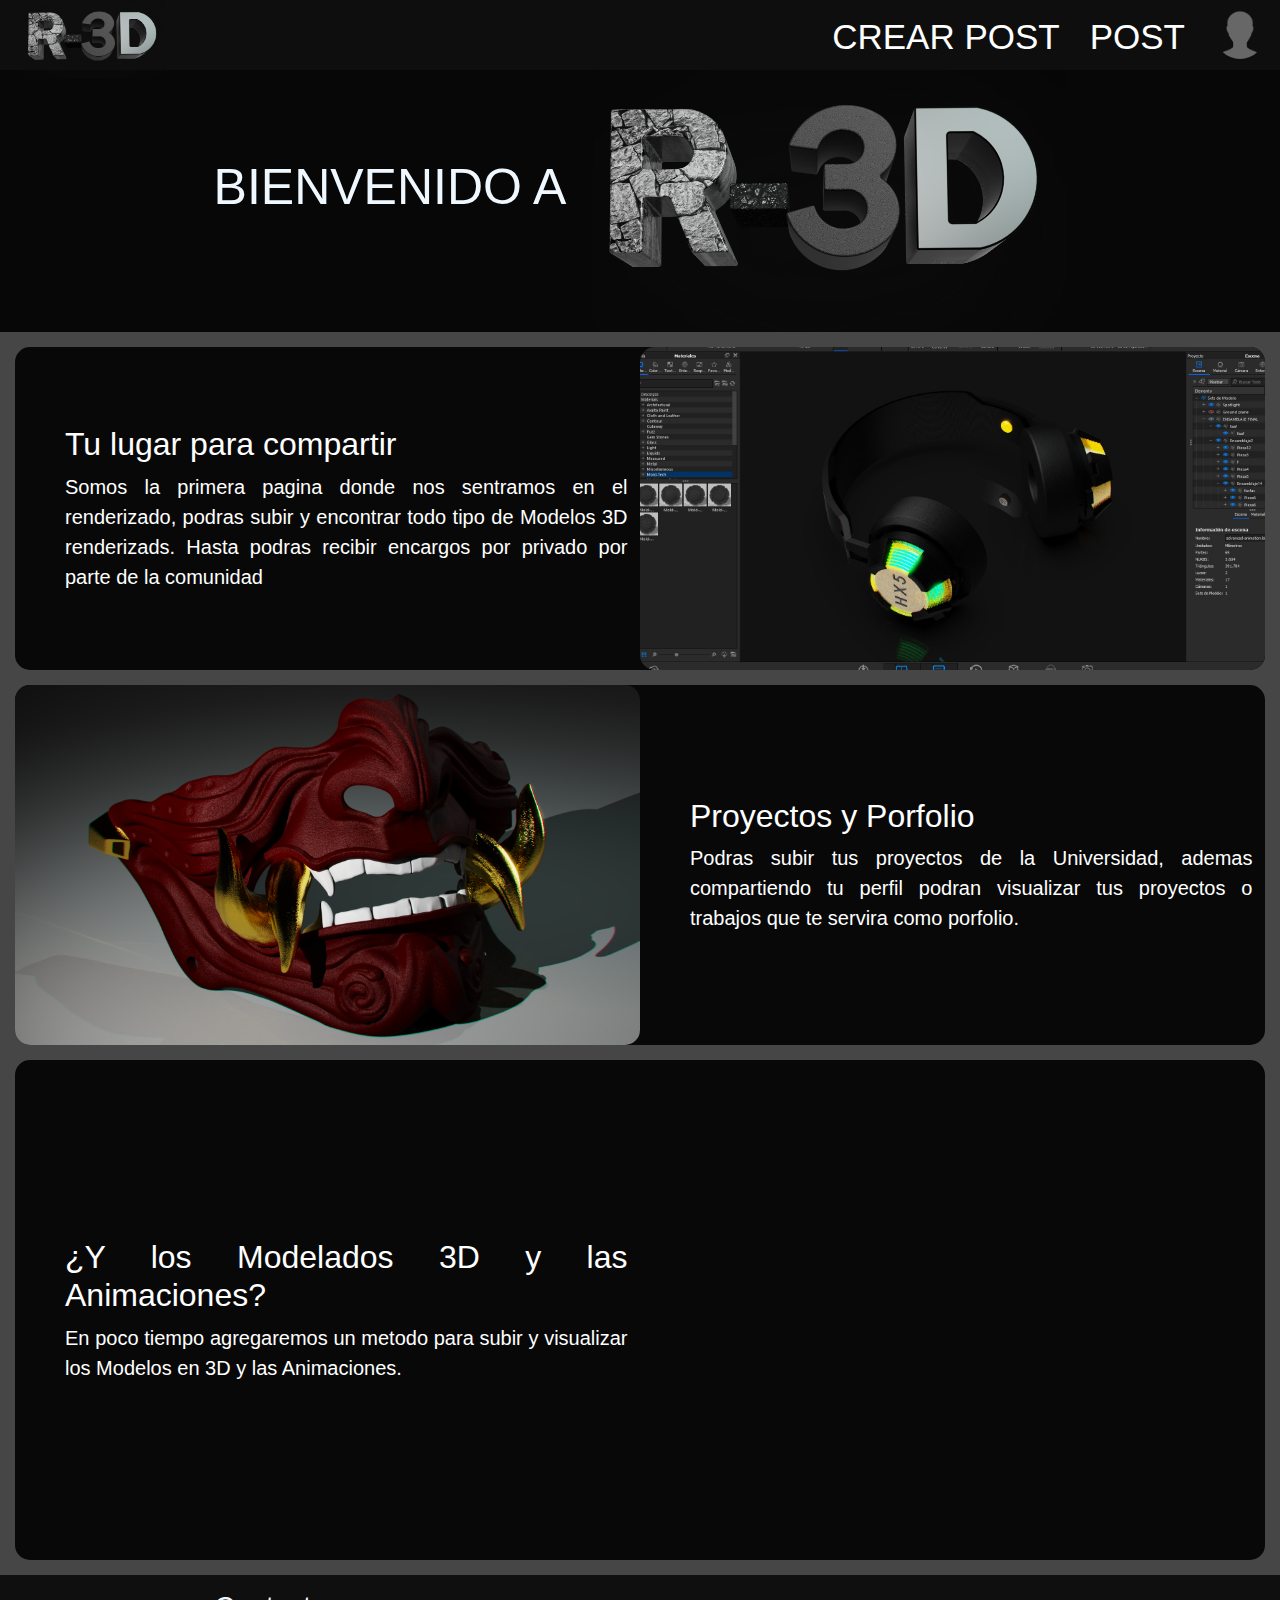
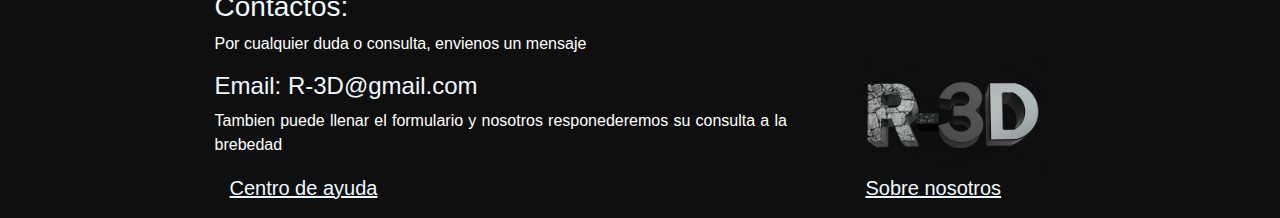
<file: index.html>
<!DOCTYPE html>
<html lang="en">
<head>
    <meta charset="UTF-8">
    <meta name="viewport" content="width=device-width, initial-scale=1.0">
    <title>Document</title>
    <link rel="stylesheet" href="static/css/bootstrap.css">
    <link rel="stylesheet" href="static/css/style.css">
    <link rel="stylesheet" href="static/css/style-mobile.css">
    
</head>
<body>
    <header>
        <nav class="nav_head">
            
            <ul>
                <div class="nav_izq">
                    <li>
                        <a href="index.html">
                            <img src="static/assests/img/3.png" alt="logo">
                        </a>
                    </li>
                </div>
                <div class="nav_der">
                    <li>
                        <a href="crear_post.html" class="nav">CREAR POST</a>
                    </li>
                    <li>
                        <a href="post.html" class="nav">POST</a>
                    </li>
                    <li>
                        <a href="perfil.html">
                            <img src="static/assests/avatar/avatar-default.png" alt="avatar">
                        </a>
                    </li>
                </div>
            </ul>
        </nav>
    </header>



    <article>
        <section class="section">
            <div class="left_art">
                <h1>BIENVENIDO A</h1>
            </div>
            <div class="right_art">
                <img src="static/assests/img/3.png" alt="portada">
            </div>
        </section>
    
        
    </article>

    <section class="showcase class__section">
        <div class="container-fluid p-0">
            <div class="row g-0 class__art">
                <img class="col-lg-6 order-lg-2 text-white showcase-img" src="static/assests/img/Anotación 2023-05-04 213458.jpg"></img>
                <div class="col-lg-6 order-lg-1 my-auto showcase-text class__txt">
                    <h2>Tu lugar para compartir</h2>
                    <p class="lead mb-0">Somos la primera pagina donde nos sentramos en el renderizado, podras subir y encontrar todo tipo de Modelos 3D renderizads. Hasta podras recibir encargos por privado por parte de la comunidad</p>
                </div>
            </div>
            <div class="row g-0 class__art">
                <img class="col-lg-6 text-white showcase-img" src="static/assests/img/advanced_animation.96.png"></img>
                <div class="col-lg-6 my-auto showcase-text class__txt">
                    <h2>Proyectos y Porfolio</h2>
                    <p class="lead mb-0">Podras subir tus proyectos de la Universidad, ademas compartiendo tu perfil podran visualizar tus proyectos o trabajos que te servira como porfolio.</p>
                </div>
            </div>
            <div class="row g-0 class__art">
                <iframe
                        width="900"
                        height="500"
                        src="https://www.youtube.com/embed/MJ7VSe7hs6Y"
                        title="YouTube video player"
                        frameborder="0"
                        allow="accelerometer; autoplay; clipboard-write;
                        encrypted-media; gyroscope; picture-in-picture; web-share"
                        allowfullscreen
                        class="col-lg-6 order-lg-2 text-white showcase-img">
                </iframe>
                
                <div class="col-lg-6 order-lg-1 my-auto showcase-text class__txt">
                    <h2>¿Y los Modelados 3D y las Animaciones?</h2>
                    <p class="lead mb-0">En poco tiempo agregaremos un metodo para subir y visualizar los Modelos en 3D y las Animaciones.</p>
                </div>
            </div>
        </div>
    </section>

    <footer class="footer_pag">
        <div class="complet_footer">
            <div class="footer_left">
                <h3>Contactos:</h3>
                <p>Por cualquier duda o consulta, envienos un mensaje</p>
                <h4>Email: R-3D@gmail.com</h4>
                <p>Tambien puede llenar el formulario y nosotros
                    responederemos su consulta a la brebedad
                </p>
                <li>
                    <a href="contacto.html">Centro de ayuda</a>
                </li>
            </div>
            <div class="footer_right">
                <a href="index.html" class="logo_2">
                    <img src="static/assests/img/3.png" alt="logo">
                </a>
                <li>
                    <a href="about.html">Sobre nosotros</a>
                </li>
            </div>
        </div>
    </footer>
</body>

    <script src="static/js/bootstrap.js"></script>

</html>
</file>
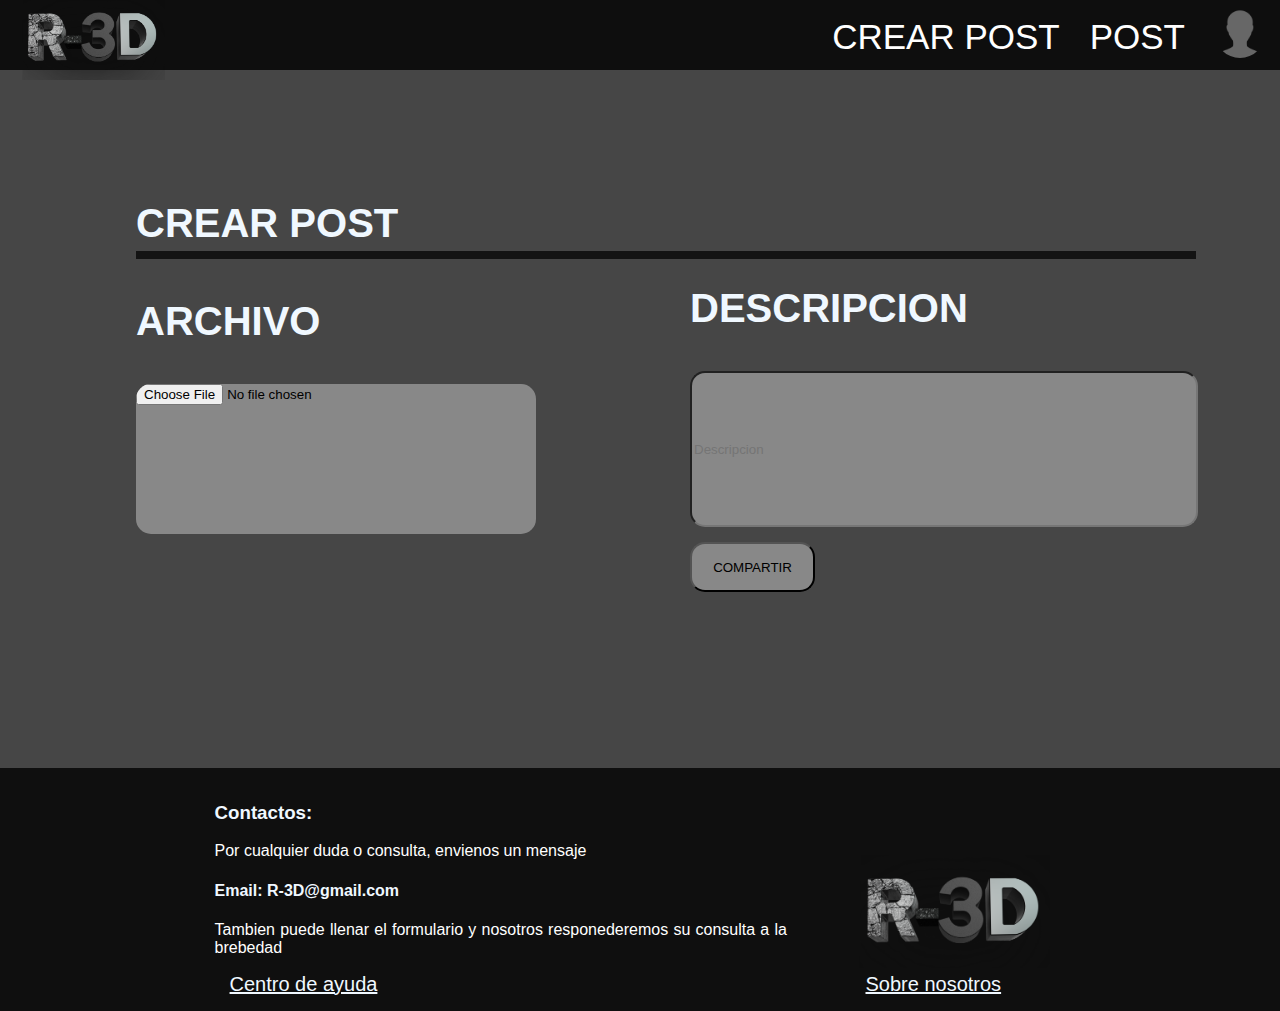
<file: crear_post.html>
<!DOCTYPE html>
<html lang="en">
<head>
    <meta charset="UTF-8">
    <meta name="viewport" content="width=device-width, initial-scale=1.0">
    <title>Document</title>
    <link rel="stylesheet" href="static/css/style.css">
    <link rel="stylesheet" href="static/css/style-mobile.css">
</head>
<body>
    <header>
        <nav class="nav_head nav__complet">
            
            <ul>
                <div class="nav_izq">
                    <li>
                        <a href="index.html">
                            <img src="static/assests/img/3.png" alt="logo">
                        </a>
                    </li>
                </div>
                <div class="nav_der">
                    <li>
                        <a href="crear_post.html" class="nav">CREAR POST</a>
                    </li>
                    <li>
                        <a href="post.html" class="nav">POST</a>
                    </li>
                    <li>
                        <a href="perfil.html">
                            <img src="static/assests/avatar/avatar-default.png" alt="avatar">
                        </a>
                    </li>
                </div>
            </ul>
        </nav>
    </header>

    <section class="form_father">
        <div class="form form_subida">
            <div class="form_1">
                    <div class="form_3">
                        <div class="title_form">
                            <h3>
                                CREAR POST
                            </h3>
                        </div>
                        <h3>
                            ARCHIVO
                        </h3>
                        <form action="" method="post" enctype="multipart/form-data"></form>
                            <input type="file" value="FOTO/AVATAR" class="sub_archivo">
                    </div>
                    <div class="form_2">
                        <H3>
                            DESCRIPCION
                        </H3>
                            <input type="text" placeholder="Descripcion" class="txt_form">
                            <input type="button" value="COMPARTIR" class="button_form">
                        </form>
                    </div>
            </div>
        </div>
    </section>

    <footer class="footer_pag">
        <div class="complet_footer">
            <div class="footer_left">
                <h3>Contactos:</h3>
                <p>Por cualquier duda o consulta, envienos un mensaje</p>
                <h4>Email: R-3D@gmail.com</h4>
                <p>Tambien puede llenar el formulario y nosotros
                    responederemos su consulta a la brebedad
                </p>
                <li>
                    <a href="contacto.html">Centro de ayuda</a>
                </li>
            </div>
            <div class="footer_right">
                <a href="index.html" class="logo_2">
                    <img src="static/assests/img/3.png" alt="logo">
                </a>
                <li>
                    <a href="about.html">Sobre nosotros</a>
                </li>
            </div>
        </div>
    </footer>
</body>
</html>
</file>
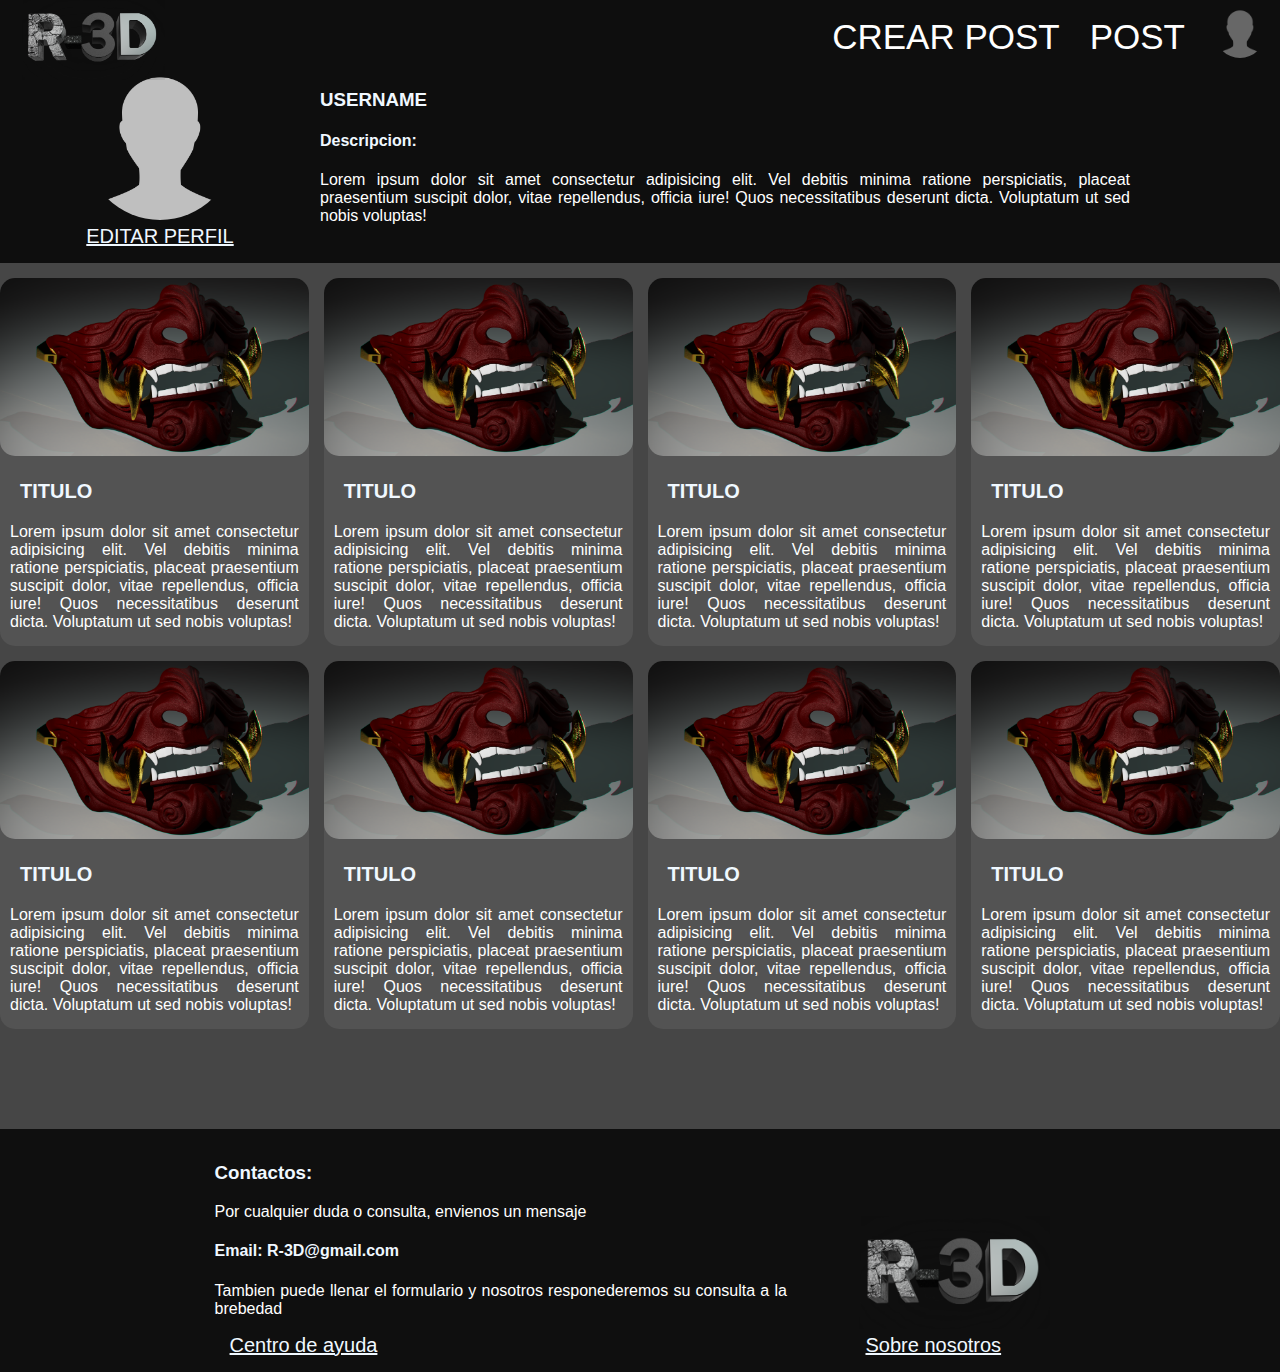
<file: perfil.html>
<!DOCTYPE html>
<html lang="en">
<head>
    <meta charset="UTF-8">
    <meta name="viewport" content="width=device-width, initial-scale=1.0">
    <title>Document</title>
    <link rel="stylesheet" href="static/css/style.css">
    <link rel="stylesheet" href="static/css/style-mobile.css">
</head>
<body>
    <header>
        <nav class="nav_head nav__complet">
            
            <ul>
                <div class="nav_izq">
                    <li>
                        <a href="index.html">
                            <img src="static/assests/img/3.png" alt="logo">
                        </a>
                    </li>
                </div>
                <div class="nav_der">
                    <li>
                        <a href="crear_post.html" class="nav">CREAR POST</a>
                    </li>
                    <li>
                        <a href="post.html" class="nav">POST</a>
                    </li>
                    <li>
                        <a href="perfil.html">
                            <img src="static/assests/avatar/avatar-default.png" alt="avatar">
                        </a>
                    </li>
                </div>
            </ul>
        </nav>
    </header>

    <section class="perfil">
        <div class="container">
            <div class="avatar">
                <div>
                    <a href="static/assests/avatar/avatar-default.png">
                        <img src="static/assests/avatar/avatar-default.png" alt="avatar">
                    </a>
                </div>
                <div class="edit_perfil">
                    <a href="edit_perfil.html">EDITAR PERFIL</a>
                </div>
            </div>
            <div class="right_info">
                <h3>
                    USERNAME
                </h3>
                <h4>
                    Descripcion:
                </h4>
                <p>
                    Lorem ipsum dolor sit amet consectetur adipisicing elit. Vel debitis 
                    minima ratione perspiciatis, placeat praesentium suscipit dolor, 
                    vitae repellendus, officia iure! Quos necessitatibus deserunt dicta. 
                    Voluptatum ut sed nobis voluptas!
                </p>
            </div>
        </div>
    </section>

    <article class="articulos_publi">
        <div class="articulo"> 
            <div>
                <img src="static/assests/img/advanced_animation.96.png" alt="publicacion">
            </div>
            <div class="info_art">
                <h3>TITULO</h3>
                <P>
                    Lorem ipsum dolor sit amet consectetur adipisicing elit. Vel debitis 
                    minima ratione perspiciatis, placeat praesentium suscipit dolor, 
                    vitae repellendus, officia iure! Quos necessitatibus deserunt dicta. 
                    Voluptatum ut sed nobis voluptas!
                </P>
            </div>
        </div>
        <div class="articulo"> 
            <div>
                <img src="static/assests/img/advanced_animation.96.png" alt="publicacion">
            </div>
            <div class="info_art">
                <h3>TITULO</h3>
                <P>
                    Lorem ipsum dolor sit amet consectetur adipisicing elit. Vel debitis 
                    minima ratione perspiciatis, placeat praesentium suscipit dolor, 
                    vitae repellendus, officia iure! Quos necessitatibus deserunt dicta. 
                    Voluptatum ut sed nobis voluptas!
                </P>
            </div>
        </div>
        <div class="articulo"> 
            <div>
                <img src="static/assests/img/advanced_animation.96.png" alt="publicacion">
            </div>
            <div class="info_art">
                <h3>TITULO</h3>
                <P>
                    Lorem ipsum dolor sit amet consectetur adipisicing elit. Vel debitis 
                    minima ratione perspiciatis, placeat praesentium suscipit dolor, 
                    vitae repellendus, officia iure! Quos necessitatibus deserunt dicta. 
                    Voluptatum ut sed nobis voluptas!
                </P>
            </div>
        </div>
        <div class="articulo"> 
            <div>
                <img src="static/assests/img/advanced_animation.96.png" alt="publicacion">
            </div>
            <div class="info_art">
                <h3>TITULO</h3>
                <P>
                    Lorem ipsum dolor sit amet consectetur adipisicing elit. Vel debitis 
                    minima ratione perspiciatis, placeat praesentium suscipit dolor, 
                    vitae repellendus, officia iure! Quos necessitatibus deserunt dicta. 
                    Voluptatum ut sed nobis voluptas!
                </P>
            </div>
        </div>
        <div class="articulo"> 
            <div>
                <img src="static/assests/img/advanced_animation.96.png" alt="publicacion">
            </div>
            <div class="info_art">
                <h3>TITULO</h3>
                <P>
                    Lorem ipsum dolor sit amet consectetur adipisicing elit. Vel debitis 
                    minima ratione perspiciatis, placeat praesentium suscipit dolor, 
                    vitae repellendus, officia iure! Quos necessitatibus deserunt dicta. 
                    Voluptatum ut sed nobis voluptas!
                </P>
            </div>
        </div>
        <div class="articulo"> 
            <div>
                <img src="static/assests/img/advanced_animation.96.png" alt="publicacion">
            </div>
            <div class="info_art">
                <h3>TITULO</h3>
                <P>
                    Lorem ipsum dolor sit amet consectetur adipisicing elit. Vel debitis 
                    minima ratione perspiciatis, placeat praesentium suscipit dolor, 
                    vitae repellendus, officia iure! Quos necessitatibus deserunt dicta. 
                    Voluptatum ut sed nobis voluptas!
                </P>
            </div>
        </div>
        <div class="articulo"> 
            <div>
                <img src="static/assests/img/advanced_animation.96.png" alt="publicacion">
            </div>
            <div class="info_art">
                <h3>TITULO</h3>
                <P>
                    Lorem ipsum dolor sit amet consectetur adipisicing elit. Vel debitis 
                    minima ratione perspiciatis, placeat praesentium suscipit dolor, 
                    vitae repellendus, officia iure! Quos necessitatibus deserunt dicta. 
                    Voluptatum ut sed nobis voluptas!
                </P>
            </div>
        </div>
        <div class="articulo"> 
            <div>
                <img src="static/assests/img/advanced_animation.96.png" alt="publicacion">
            </div>
            <div class="info_art">
                <h3>TITULO</h3>
                <P>
                    Lorem ipsum dolor sit amet consectetur adipisicing elit. Vel debitis 
                    minima ratione perspiciatis, placeat praesentium suscipit dolor, 
                    vitae repellendus, officia iure! Quos necessitatibus deserunt dicta. 
                    Voluptatum ut sed nobis voluptas!
                </P>
            </div>
        </div>
    </article>

    <footer class="footer_pag">
        <div class="complet_footer">
            <div class="footer_left">
                <h3>Contactos:</h3>
                <p>Por cualquier duda o consulta, envienos un mensaje</p>
                <h4>Email: R-3D@gmail.com</h4>
                <p>Tambien puede llenar el formulario y nosotros
                    responederemos su consulta a la brebedad
                </p>
                <li>
                    <a href="contacto.html">Centro de ayuda</a>
                </li>
            </div>
            <div class="footer_right">
                <a href="index.html" class="logo_2">
                    <img src="static/assests/img/3.png" alt="logo">
                </a>
                <li>
                    <a href="about.html">Sobre nosotros</a>
                </li>
            </div>
        </div>
    </footer>
</body>
</html>
</file>
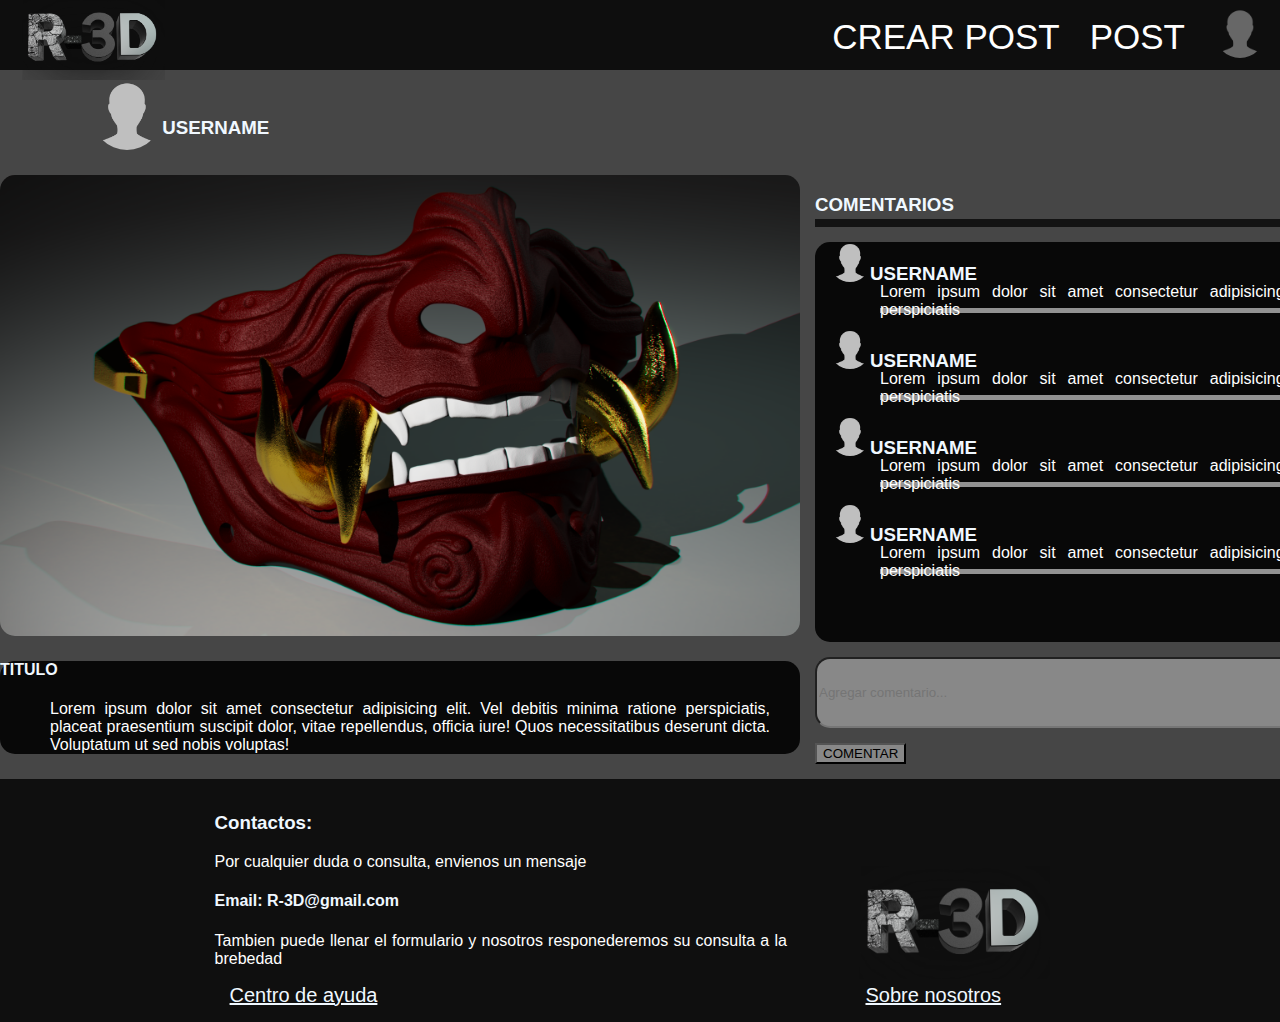
<file: post.html>
<!DOCTYPE html>
<html lang="en">
<head>
    <meta charset="UTF-8">
    <meta name="viewport" content="width=device-width, initial-scale=1.0">
    <title>Document</title>
    <link rel="stylesheet" href="static/css/style.css">
    <link rel="stylesheet" href="static/css/style-mobile.css">
</head>
<body>
    <header>
        <nav class="nav_head nav__complet">
            
            <ul>
                <div class="nav_izq">
                    <li>
                        <a href="index.html">
                            <img src="static/assests/img/3.png" alt="logo">
                        </a>
                    </li>
                </div>
                <div class="nav_der">
                    <li>
                        <a href="crear_post.html" class="nav">CREAR POST</a>
                    </li>
                    <li>
                        <a href="post.html" class="nav">POST</a>
                    </li>
                    <li>
                        <a href="perfil.html">
                            <img src="static/assests/avatar/avatar-default.png" alt="avatar">
                        </a>
                    </li>
                </div>
            </ul>
        </nav>
    </header>

    <section class="posteos">
        <div class="post_0">
            <div class="avatar_user avatar_first">
                <a href="perfil.html">
                    <img src="static/assests/avatar/avatar-default.png" alt="avatar">
                </a>
                <h3>
                    USERNAME
                </h3>
            </div>
        </div>
        <div class="post_1">
            <div class="post_2">
                <div class="img_post">
                    <img src="static/assests/img/advanced_animation.96.png" alt="post">
                </div>
                <div class="txt_post">
                    <h4>
                        TITULO
                    </h4>
                    <P>
                        Lorem ipsum dolor sit amet consectetur adipisicing elit. Vel debitis 
                        minima ratione perspiciatis, placeat praesentium suscipit dolor, 
                        vitae repellendus, officia iure! Quos necessitatibus deserunt dicta. 
                        Voluptatum ut sed nobis voluptas!
                    </P>
                </div>
            </div>
            <div class="post_3">
                <div class="coment_post">
                    <div class="title_coment">
                        <h3>
                            COMENTARIOS
                        </h3>
                    </div>
                    <div class="coment_style">
                        <div class="avatar_user user_coment">
                            <a href="perfil.html">
                                <img src="static/assests/avatar/avatar-default.png" alt="avatar">
                            </a>
                            <h3>
                                USERNAME
                            </h3>
                        </div>
                        <div class="txt_coment">
                            <p>
                                Lorem ipsum dolor sit amet consectetur adipisicing elit. Vel debitis 
                                minima ratione perspiciatis
                            </p>
                        </div>
                        <div class="avatar_user user_coment">
                            <a href="perfil.html">
                                <img src="static/assests/avatar/avatar-default.png" alt="avatar">
                            </a>
                            <h3>
                                USERNAME
                            </h3>
                        </div>
                        <div class="txt_coment">
                            <p>
                                Lorem ipsum dolor sit amet consectetur adipisicing elit. Vel debitis 
                                minima ratione perspiciatis
                            </p>
                        </div>
                        <div class="avatar_user user_coment">
                            <a href="perfil.html">
                                <img src="static/assests/avatar/avatar-default.png" alt="avatar">
                            </a>
                            <h3>
                                USERNAME
                            </h3>
                        </div>
                        <div class="txt_coment">
                            <p>
                                Lorem ipsum dolor sit amet consectetur adipisicing elit. Vel debitis 
                                minima ratione perspiciatis
                            </p>
                        </div>
                        <div class="avatar_user user_coment">
                            <a href="perfil.html">
                                <img src="static/assests/avatar/avatar-default.png" alt="avatar">
                            </a>
                            <h3>
                                USERNAME
                            </h3>
                        </div>
                        <div class="txt_coment">
                            <p>
                                Lorem ipsum dolor sit amet consectetur adipisicing elit. Vel debitis 
                                minima ratione perspiciatis
                            </p>
                        </div>
                    </div>
                </div>
                <div class="add_coment">
                    <form action="">
                        <input type="text" placeholder="Agregar comentario..." class="txt_zone">
                        <input type="button" value="COMENTAR">
                    </form>
                </div>
            </div>
        </div>
    </section>

    <footer class="footer_pag">
        <div class="complet_footer">
            <div class="footer_left">
                <h3>Contactos:</h3>
                <p>Por cualquier duda o consulta, envienos un mensaje</p>
                <h4>Email: R-3D@gmail.com</h4>
                <p>Tambien puede llenar el formulario y nosotros
                    responederemos su consulta a la brebedad
                </p>
                <li>
                    <a href="contacto.html">Centro de ayuda</a>
                </li>
            </div>
            <div class="footer_right">
                <a href="index.html" class="logo_2">
                    <img src="static/assests/img/3.png" alt="logo">
                </a>
                <li>
                    <a href="about.html">Sobre nosotros</a>
                </li>
            </div>
        </div>
    </footer>
</body>
</html>
</file>
<file: static/css/style.css>
/*STYLE TEXT*/
h3, h4, p, a{
    font-family: 'Franklin Gothic Medium', 'Arial Narrow', Arial, sans-serif;
    color: aliceblue;
    text-decoration: none;
}

a:hover{
    background: rgb(129, 129, 129);
    border-radius: 5px;
    width: max-content;
}


/*HEADER*/
header{
    background-color: rgb(14, 14, 14);
    position: fixed;
    top: 0;
    left: 0;
    right: 0;
    height: 70px;
}

.nav__complet {
    margin-top: -15px;
}

/*ESTILO UL HEADER*/
ul{
    padding: 0;
    list-style: none;
    display: flex;
    justify-content: space-between;
}

li{
    margin: 0 15px;
}
/*NAV-L*/
.nav_izq img{
    width: 150px;
    margin-top: -5px;
}

/*NAV-R*/
.nav_der{
    display: flex;
    align-items: center;
    margin-top: -15px;
}

.nav{
    margin-top: 10px;
}

.nav_der img{
    width: 50px;
    opacity: 50%;
    border-radius: 100%;
}

/*TEXT STYLE HEADER*/
header a{
    color: white;
    font-family: 'Franklin Gothic Medium', 'Arial Narrow', Arial, sans-serif;
    font-size: 35px;
    text-decoration: none;
}



/*FOOTER*/
footer{
    background-color: rgb(15, 15, 15);
    padding-right: 15px;
    margin-block-end: -15px;
}

footer li, a{
    font-size: 20px;
    list-style: none;
    text-decoration: underline;
}

.complet_footer{
    display: grid;
    grid-template-columns: repeat(2, 1fr);
    margin-block-end: 15px;
}

.complet_footer{
    display: flex;
    align-items: end;
    justify-content: center;
}

.footer_right img{
    width: 200px;
}

.footer_left p{
    margin-left: 0;
}

.footer_left, .footer_right{
    margin-top: 15px;
    margin-block-end: 15px;
}



/*BODY*/
body{
    background-color: rgb(70, 70, 70);
    margin: 0;
}



/*ARTICULO*/
.section{
    background-color: rgb(7, 7, 7);
    height: max-content;
    display: flex;
    align-items: center;
    justify-content: center;
}

h1{
    font-family: 'Franklin Gothic Medium', 'Arial Narrow', Arial, sans-serif;
    font-size: 500%;
    color: aliceblue;
}

img{
    width: 1200px;
}


/*ARTICLE*/
section .class__art{
    margin-top: 15px;
    margin-left: 15px;
    margin-right: 15px;
    margin-block-end: 15px;
    background-color: rgb(8, 8, 8);
    border-radius: 15px;
}

.class__art img, iframe{
    border-radius: 15px;
}

.class__section h2, p{
    font-family: 'Franklin Gothic Medium', 'Arial Narrow', Arial, sans-serif;
    color: rgb(255, 255, 255);
    text-align: justify;
    width: 90%;
    margin-left: 50px;
}




/*PERFIL INFO*/

.container{
    background-color: rgb(14, 14, 14);
    margin-top: 70px;
    display: grid;
    grid-template-columns: 1fr 3fr;
    padding-block-end: 15px;
}

/*EDIT STYLE TEXT PERFIL*/
.right_info{
    text-align: justify;
    width: 900px;
    
}

.right_info p{
    margin: 0;
}

.enlace a{
    font-size: 22px;
}

.container img{
    width: 150px;
    border-radius: 100%;
}

.avatar{
    display: grid;
    justify-items: center;
}



/*PUBLICACIONES*/
.articulos_publi{
    display: grid;
    grid-template-columns: repeat(4, 1fr);
    row-gap: 15px;
    column-gap: 15px;
    margin-top: 15px;
    margin-block-end: 100px;
}

.articulo{
    background-color: rgb(83, 83, 83);
    border-radius: 15px;
}

.info_art p{
    font-size: 100%;
    width: 100%;
}

.info_art h3{
    font-size: 20px;
}

.info_art{
    text-align: justify;
    margin-left: 20px;
}

.articulos_publi img{
    width: 100%;
    border-radius: 15px;
}




/*FORM POST*/
.form_subida{
    display: grid;
    justify-items: center;
    height: max-content;
    margin-top: 161px;
    margin-block-end: 161px;
}

.form_1{
    display: grid;
    grid-template-columns: repeat(2, 1fr);
    justify-items: center;
    column-gap: 100px;
}

.sub_archivo, .txt_form{
    width: 400px;
    height: 150px;
    border-radius: 15px;
}

.txt_form{
    width: 500px;
}

.button_form{
    width: 125px;
    height: 50px;
    border-radius: 15px;
}

.form_2{
    margin-top: 85px;
}

.form_1 h3{
    font-size: 40px;
}

.title_form{
    border-bottom:solid 8px rgb(19, 19, 19);
    width: 265%;
    height: 50px;
}



/*POSTEOS*/
.posteos{
    margin-top: 80px;
    display: grid;
    grid-template-columns: 1fr;
    text-align: justify;
}

.post_1, .post_0{
    display: grid;
    grid-template-columns: repeat(2, 3fr);
    display: flex;
    justify-content: center;
}

.post_0{
    display: grid;
    justify-items: center;
    padding-right: 800px;
}

.avatar_user{
    display: flex;
    align-items: center;
}

.avatar_user img{
    width: 70px;
    border-radius: 100%;
    margin-block-end: 20px;
}

.user_coment img{
    width: 40px;
}

.img_post img{
    width: 800px;
    border-radius: 15px;
}

.txt_post, .coment_style{
    background-color: rgb(8, 8, 8);
    border-radius: 15px;
}

.txt_coment, .user_coment{
    padding-left: 15px;
}

.txt_coment{
    margin-top: -40px;
}

.txt_coment p{
    border-bottom:solid 5px rgb(146, 146, 146);
    width: 95%;
    height: 25px;
}

.coment_style{
    margin-block-end: 15px;
    height: 400px;
}

.title_coment{
    border-bottom:solid 8px rgb(19, 19, 19);
    width: 100%;
    height: 25px;
    margin-block-end: 15px;
}

.add_coment{
    margin-left: 15px;
}

input{
    background-color: rgb(136, 136, 136);
    color: rgb(0, 0, 0);
    font-family: 'Franklin Gothic Medium', 'Arial Narrow', Arial, sans-serif;
    display: grid;
    margin-bottom: 15px;
    justify-content: center;
}

.txt_zone{
    border-radius: 15px;
    width: 700px;
    height: 65px;
}

.coment_post{
    margin-left: 15px;
}
</file>
<file: static/css/style-mobile.css>
/*HEADER*/
@media (min-width: 300px) and (max-width: 500px){
    .nav_izq img{
        width: 90px;
    }

    nav{
        margin: 0;
        margin-top: 15px;
    }

    .nav__complet {
        margin-top: 15px;
    }

    header a{
        font-size: 15px;
    }

    .nav_der a{
        font-size: 15px;
        margin-left: -20px;
    }
}

@media (min-width: 500px) and (max-width: 600px){
    .nav_izq img{
        width: 100px;
    }

    .nav__complet {
        margin-top: 15px;
    }

    nav{
        margin: 0;
        margin-top: 15px;
    }

    header a{
        font-size: 25px;
    }
}

@media (max-width: 1050px){
    .nav_izq img{
        width: 100px;
    }

    .nav__complet {
        margin-top: 15px;
    }

    nav{
        margin: 0;
        margin-top: 15px;
    }

    header a{
        font-size: 25px;
    }
}


/*FOOTER*/
@media (max-width: 950px){
    .complet_footer{
        display: grid;
        grid-template-columns: repeat(1, 1fr);
        justify-items: center;
        margin-left: 15px;
    }

    footer h3, h4{
        font-size: 20px;
        text-align: center;
    }

    footer p{
        font-size: 15px;
        width: 300px;
        text-align: center;
    }

    footer li{
        margin-block-end: 20px;
        text-align: center;
    }

    footer a{
        color: rgb(255, 255, 255);
    }
}


/*INICIO*/
@media (max-width: 500px){
    .section h1{
        font-size: 40px;
        margin-top: 15px;
    }

    .section img{
        width: 325px;
        margin-top: -40px;
    }

    .section{
        display: grid;
        grid-template-columns: 1fr;
        justify-items: center;
        margin-top: 70px;
        border-end-end-radius: 15px;
        border-end-start-radius: 15px;
    }
}

@media (min-width: 500px) and (max-width: 900px){
    .section img{
        width: 250px;
    }

    .section h1{
        font-size: 30px;
    }

    .section{
        margin-top: 70px;
        border-end-end-radius: 15px;
        border-end-start-radius: 15px;
    }
}

@media (min-width: 900px) and (max-width: 1350px){
    .section{
        margin-top: 50px;
    }
    
    .section img{
        width: 500px;
    }

    .section h1{
        font-size: 50px;
    }
}

@media (min-width: 1350px) and (max-width: 1700px){
    .section{
        margin-top: 50px;
    }
    
    .section img{
        width: 800px;
    }
}

/*INICIO ARTICULOS*/
@media (min-width: 300px) and (max-width: 950px){
    section .class__art{
        width: 100%;
        margin: 0;
        margin-top: 15px;
        margin-block-end: 15px;
    }

    .class__section h2, p{
        text-align: center;
        margin: 0;
        margin-left: 20px;
    }

    .class__section p{
        text-align: justify;
        font-size: 15px;
    }

    .class__txt{
        margin-top: 15px;
    }

    .class__art iframe{
        height: 300px;
    }
}

@media (min-width: 500px) and (max-width: 950px){
    .class__section h2, p{
        text-align: center;
        margin: 0;
        margin-left: 30px;
    }

    .class__art iframe{
        height: 250px;
    }
}

@media (min-width: 850px) and (max-width: 1200px){
    .class__section h2, p{
        margin: 0;
        margin-left: 25px;
    }

    .class__art iframe{
        height: 500px;
    }
}




/*PERFIL*/
@media (max-width: 950px){
    .container{
        border-end-end-radius: 15px;
        border-end-start-radius: 15px;
        justify-items: center;
    }

    .avatar{
        margin-right: -5px;
    }

    .perfil h3{
        font-size: 15px;
    }

    .perfil h4{
        font-size: 15px;
        text-align: left;
    }

    .perfil p{
        font-size: 13px;
        width: 200px;
        text-align: justify;
        margin-top: -15px;
    }

    .perfil a{
        font-size: 13px;
    }

    .right_info{
        font-size: 15px;
    }

    .right_info p{
        margin-left: 0;
        margin-block-end: 15px;
    }
}

@media (min-width: 300px) and (max-width: 400px){
    .perfil img{
        width: 100px;
    }
}

@media (min-width: 400px) and (max-width: 800px){
    .perfil p{
        width: 280px;
    }
    .perfil img{
        width: 100px;
    }
}

@media (min-width: 510px) and (max-width: 950px){
    .perfil p{
        width: 380px;
    }
}

@media (min-width: 800px) and (max-width: 950px){
    .container{
        height: 200px;
    }
}

@media (min-width: 720px) and (max-width: 950px){
    .articulos_publi{
        display: grid;
        grid-template-columns: repeat(2, 1fr);
    }
}



/*PUBLICACIONES PERFIL*/
@media (max-width: 720px){
    .articulos_publi{
        display: grid;
        grid-template-columns: repeat(1, 1fr);
        margin-block-end: 0;
    }

    .articulos_publi h3{
        font-size: 20px;
    }

    .articulos_publi p{
        font-size: 18px;
        text-align: justify;
        margin-top: -15px;
        margin-left: -10px;
        margin-block-end: 15px;
    }

    .info_art{
        margin-top: 15px;
    }

    .articulos_publi{
        margin-block-end: 15px;
    }
}

@media (min-width: 720px) and (max-width: 950px){
    .articulos_publi{
        margin-block-end: 15px;
    }

    .info_art p{
        margin-left: -10px;
        text-align: justify;
        margin-block-end: 15px;
    }
}

@media (min-width: 950px){
    .info_art p{
        text-align: justify;
        margin: 0;
        margin-left: -10px;
        margin-block-end: 15px;
    }
}

@media (max-width: 1050px){
    .avatar{
        width: 100px;
        margin-left: 15px;
    }
    .right_info{
        margin-right: 15px;
        width: 90%;
    }
}
</file>
